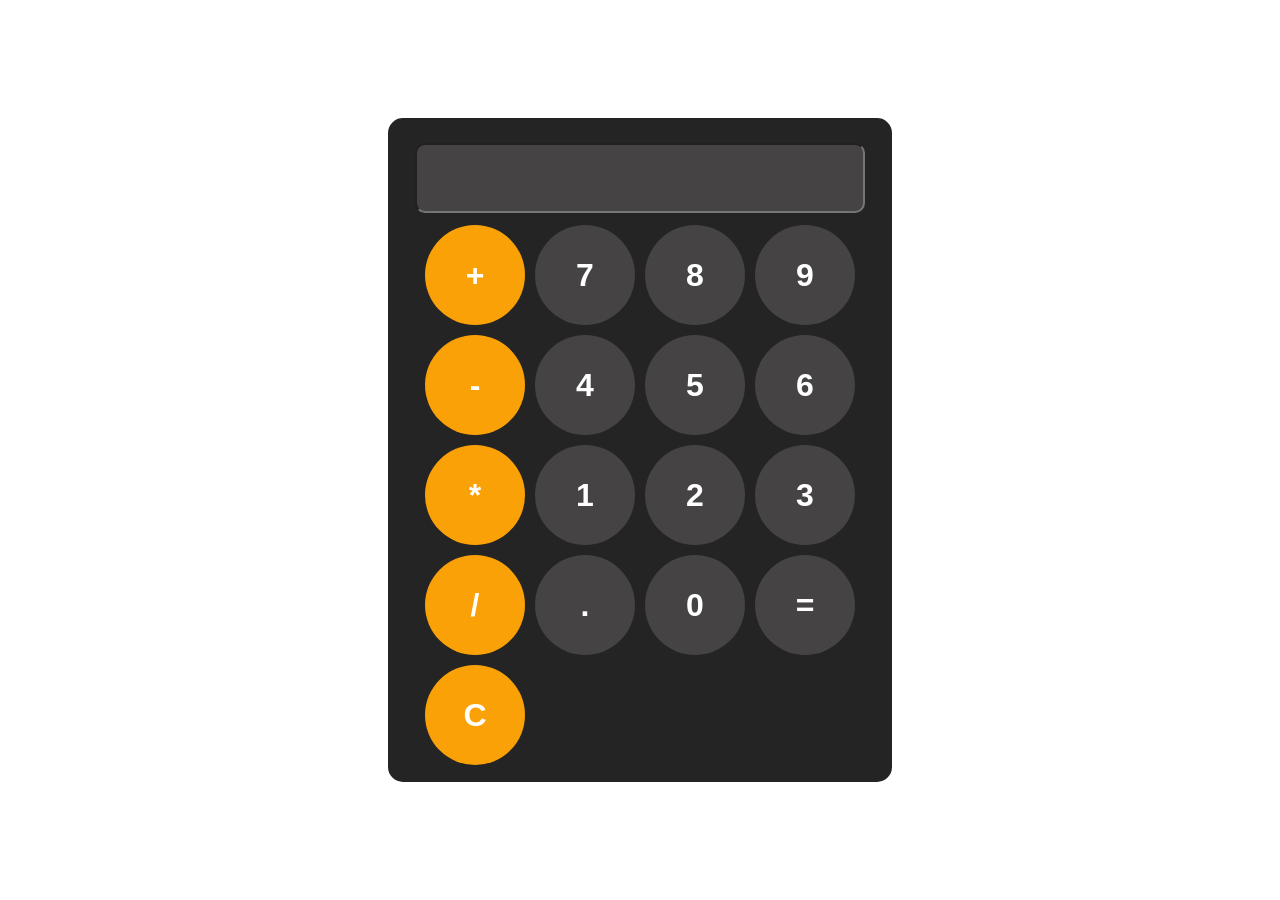
<file: task2/index.html>
<!DOCTYPE html5>
<html>
  <head>
    <title>js practice</title>
    <link rel="stylesheet" href="style.css" />
  </head>
  <body>
    <div id="container">
      <input id="display" type="text" readonly />
      <div id="keys">
        <button onclick="appendToDisplay('+')" class="operator-color">+</button>
        <button onclick="appendToDisplay('7')">7</button>
        <button onclick="appendToDisplay('8')">8</button>
        <button onclick="appendToDisplay('9')">9</button>
        <button onclick="appendToDisplay('-')" class="operator-color">-</button>

        <button onclick="appendToDisplay('4')">4</button>
        <button onclick="appendToDisplay('5')">5</button>
        <button onclick="appendToDisplay('6')">6</button>
        <button onclick="appendToDisplay('*')" class="operator-color">*</button>
        <button onclick="appendToDisplay('1')">1</button>
        <button onclick="appendToDisplay('2')">2</button>
        <button onclick="appendToDisplay('3')">3</button>
        <button onclick="appendToDisplay('/')" class="operator-color">/</button>
        <button onclick="appendToDisplay('.')">.</button>
        <button onclick="appendToDisplay('0')">0</button>
        <button onclick="calculate()">=</button>
        <button onclick="clearDisplay('C')" class="operator-color">C</button>
      </div>
    </div>
    <script src="script.js"></script>
  </body>
</html>
</file>
<file: task2/style.css>
body{
    margin: 0;
    padding: 0;
    display: flex;
    justify-content: center;
    align-items: center;
}

#container{
    max-width: 500px;
    display: flex;
    flex-direction: column;
    justify-content: space-evenly;
    align-items: center;
    margin: auto;
    background-color: rgba(0, 0, 0, 0.858);
    border-radius: 15px;
    padding: 15px;
   
}
#display{
   overflow: hidden;
   padding: 15px;
   border-radius: 10px;
   width: 95%;
   height: 70px;
   margin: 10px;
   font-size: 2rem;
   font-weight: bold;
   background-color:rgb(69, 67, 67);
   color: white;
}

#keys{
    max-width: 500px;
    display: grid;
    grid-template-columns: repeat(4, 1fr);
    gap: 6px;
}

button{
    font-size: 2rem;
    font-weight: bold;
    height: 100px;
    color: white;
    width: 100px;
    border-radius: 50%;
    cursor: pointer;
    border: none;
    margin: 2px;
    background-color:rgb(69, 67, 67);
}

.operator-color{
    background-color: rgb(250, 161, 7);
}

button:hover{
    background-color:rgba(69, 67, 67, 0.767);
}

button:active{
    background-color:rgba(69, 67, 67, 0.553);
}

.operator-color:hover{
    background-color: rgba(250, 161, 7, 0.895);

}
.operator-color:active{
    background-color: rgba(250, 161, 7, 0.788);

}
</file>
